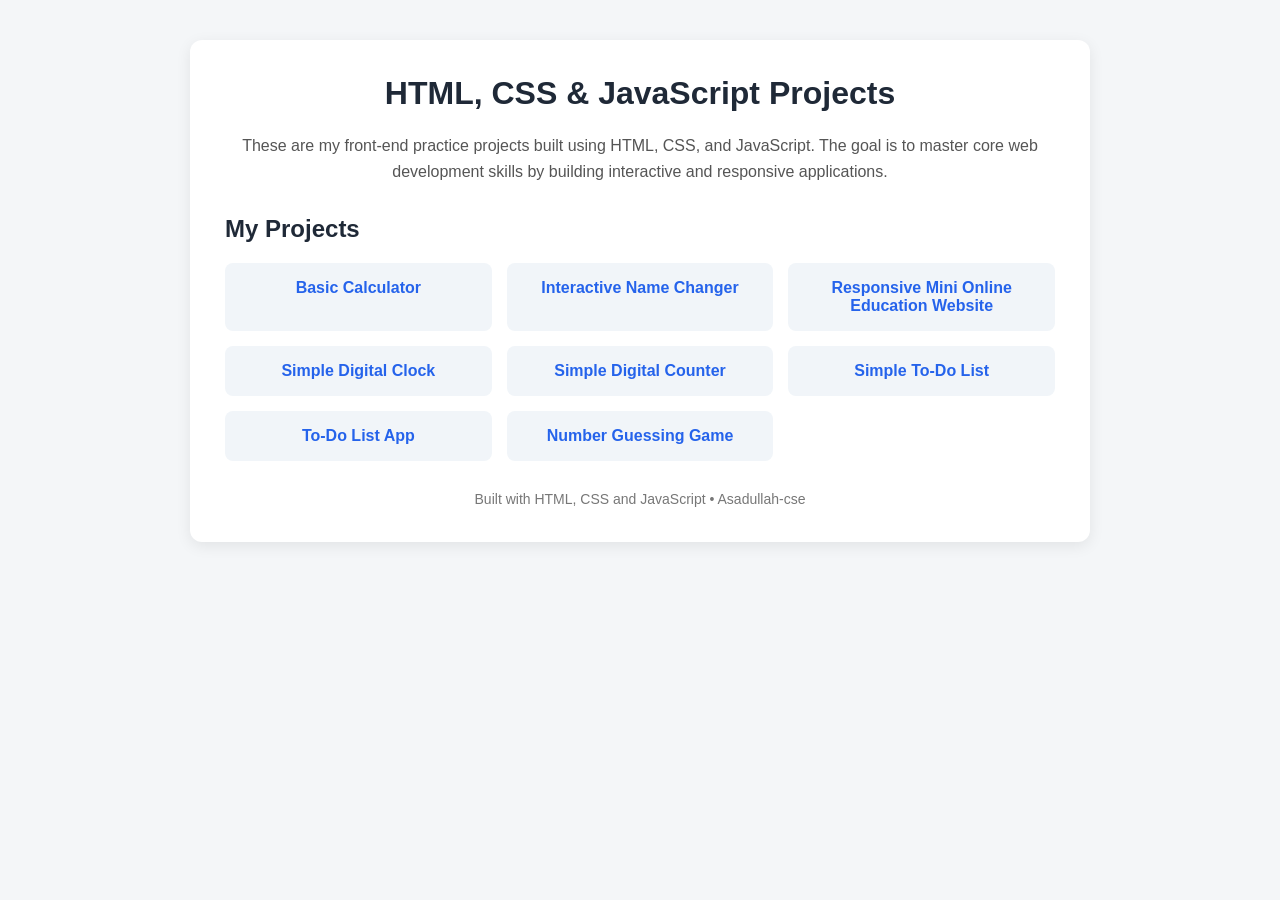
<file: index.html>
<!DOCTYPE html>
<html lang="en">
<head>
    <meta charset="UTF-8">
    <meta name="viewport" content="width=device-width, initial-scale=1.0">
    <title>HTML, CSS & JavaScript Projects | Asadullah-cse</title>

    <style>
        * {
            box-sizing: border-box;
        }

        body {
            margin: 0;
            padding: 40px 20px;
            font-family: Arial, sans-serif;
            background: #f4f6f8;
            color: #222;
        }

        .container {
            max-width: 900px;
            margin: auto;
            background: white;
            padding: 35px;
            border-radius: 12px;
            box-shadow: 0 4px 15px rgba(0, 0, 0, 0.08);
        }

        h1 {
            margin-top: 0;
            text-align: center;
            color: #1f2937;
        }

        p {
            text-align: center;
            line-height: 1.6;
            color: #555;
        }

        h2 {
            margin-top: 30px;
            color: #1f2937;
        }

        .projects {
            display: grid;
            grid-template-columns: repeat(auto-fit, minmax(220px, 1fr));
            gap: 15px;
            margin-top: 20px;
        }

        .projects a {
            display: block;
            padding: 16px;
            background: #f1f5f9;
            color: #2563eb;
            text-decoration: none;
            border-radius: 8px;
            font-weight: bold;
            text-align: center;
            transition: 0.2s;
        }

        .projects a:hover {
            background: #2563eb;
            color: white;
            transform: translateY(-2px);
        }

        footer {
            margin-top: 30px;
            text-align: center;
            font-size: 14px;
            color: #777;
        }

        @media (max-width: 600px) {
            body {
                padding: 20px 12px;
            }

            .container {
                padding: 25px 18px;
                border-radius: 10px;
            }

            h1 {
                font-size: 28px;
                line-height: 1.2;
            }

            p {
                font-size: 15px;
            }

            h2 {
                font-size: 21px;
            }

            .projects {
                grid-template-columns: 1fr;
                gap: 12px;
            }

            .projects a {
                padding: 14px 10px;
            }

            footer {
                font-size: 13px;
                line-height: 1.5;
            }
        }
    </style>
</head>

<body>

    <div class="container">

        <h1>HTML, CSS & JavaScript Projects</h1>

        <p>
            These are my front-end practice projects built using HTML, CSS, and JavaScript.
            The goal is to master core web development skills by building interactive
            and responsive applications.
        </p>

        <h2>My Projects</h2>

        <div class="projects">
            <a href="https://asadullah-cse.github.io/Projects-using-HTML-CSS-and-JavaScript/Basic%20Calculator/" target="_blank">Basic Calculator</a>

            <a href="https://asadullah-cse.github.io/Projects-using-HTML-CSS-and-JavaScript/Interactive%20Name%20Changer/" target="_blank">Interactive Name Changer</a>

            <a href="https://asadullah-cse.github.io/Projects-using-HTML-CSS-and-JavaScript/Responsive%20Mini%20Online%20Education%20Website/" target="_blank">
                Responsive Mini Online Education Website
            </a>

            <a href="https://asadullah-cse.github.io/Projects-using-HTML-CSS-and-JavaScript/Simple%20Digital%20Clock/" target="_blank">Simple Digital Clock</a>

            <a href="https://asadullah-cse.github.io/Projects-using-HTML-CSS-and-JavaScript/Simple%20Digital%20Counter/" target="_blank">Simple Digital Counter</a>

            <a href="https://asadullah-cse.github.io/Projects-using-HTML-CSS-and-JavaScript/Simple%20To-Do%20List/" target="_blank">Simple To-Do List</a>

            <a href="https://asadullah-cse.github.io/Projects-using-HTML-CSS-and-JavaScript/To-Do%20List%20App/" target="_blank">To-Do List App</a>

            <a href="https://asadullah-cse.github.io/Projects-using-HTML-CSS-and-JavaScript/Number%20Guessing%20Game/" target="_blank">Number Guessing Game</a>
        </div>

        <footer>
            Built with HTML, CSS and JavaScript • Asadullah-cse
        </footer>

    </div>

</body>
</html>
</file>
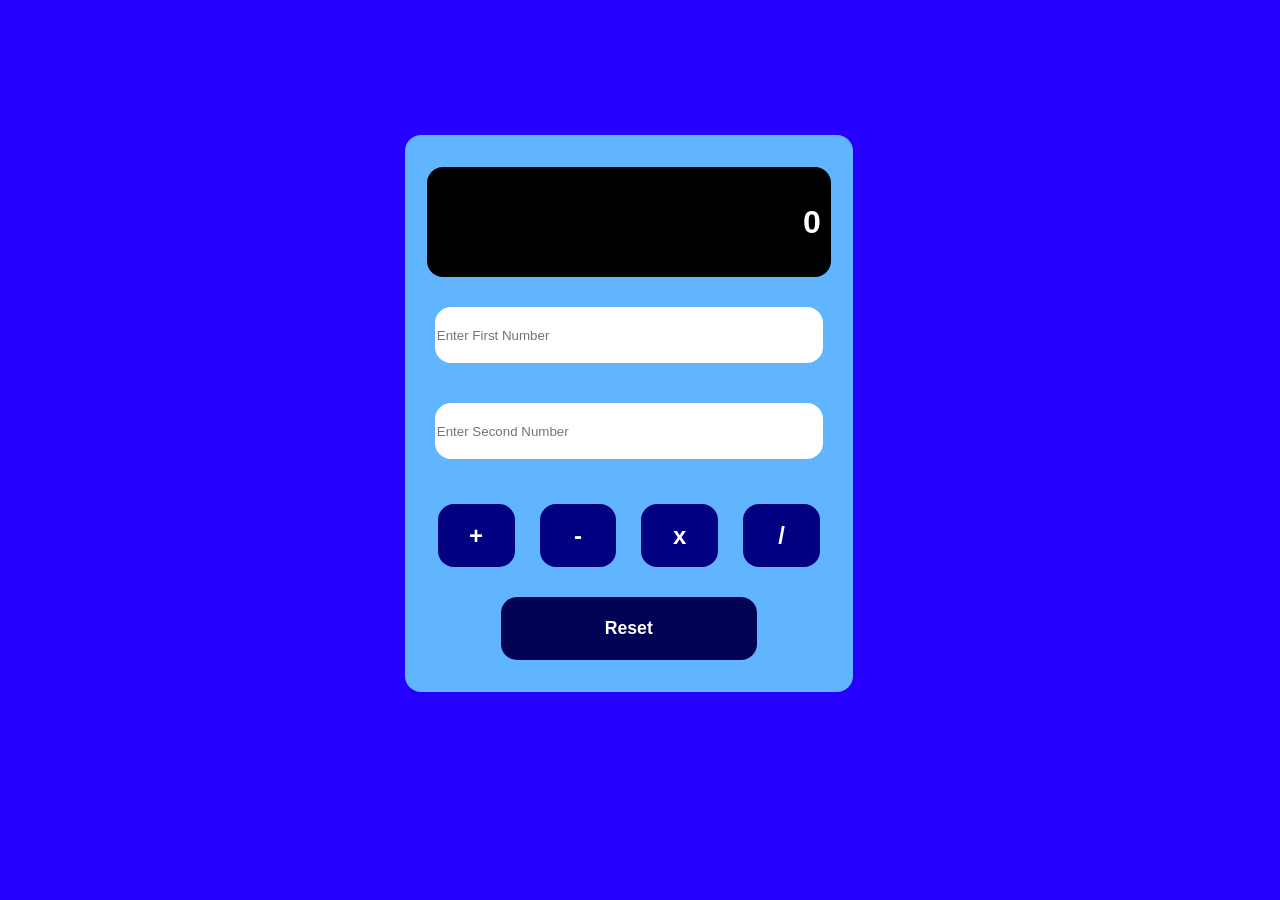
<file: Basic Calculator/index.html>
<!DOCTYPE html>
<html lang="en">

<head>
    <meta charset="UTF-8">
    <meta name="viewport" content="width=device-width, initial-scale=1.0">
    <title>Basic Calculator</title>
    <link rel="stylesheet" href="Basic Calculator.css">
</head>

<body>
    <div class="calc">
        <div class="result">
            <h1 id="Result">0</h1>
        </div>
        <div class="input">
            <input type="number" name="First" id="n1" placeholder="Enter First Number" class="TakeNumbers">
            <input type="number" name="Second" id="n2" placeholder="Enter Second Number" class="TakeNumbers">
        </div>
        <div class="opr">
            <input type="button" onclick="Add(n1.value,n2.value)" value="+" class="Operator">
            <input type="button" onclick="Subtract(n1.value,n2.value)" value="-" class="Operator">
            <input type="button" onclick="Multiply(n1.value,n2.value)" value="x" class="Operator">
            <input type="button" onclick="Divide(n1.value,n2.value)" value="/" class="Operator">
        </div>
        <button type="reset" onclick="Reset()" id="reset-btn">Reset</button>
    </div>
    <script src="Basic Calculator.js"></script>
</body>

</html>
</file>
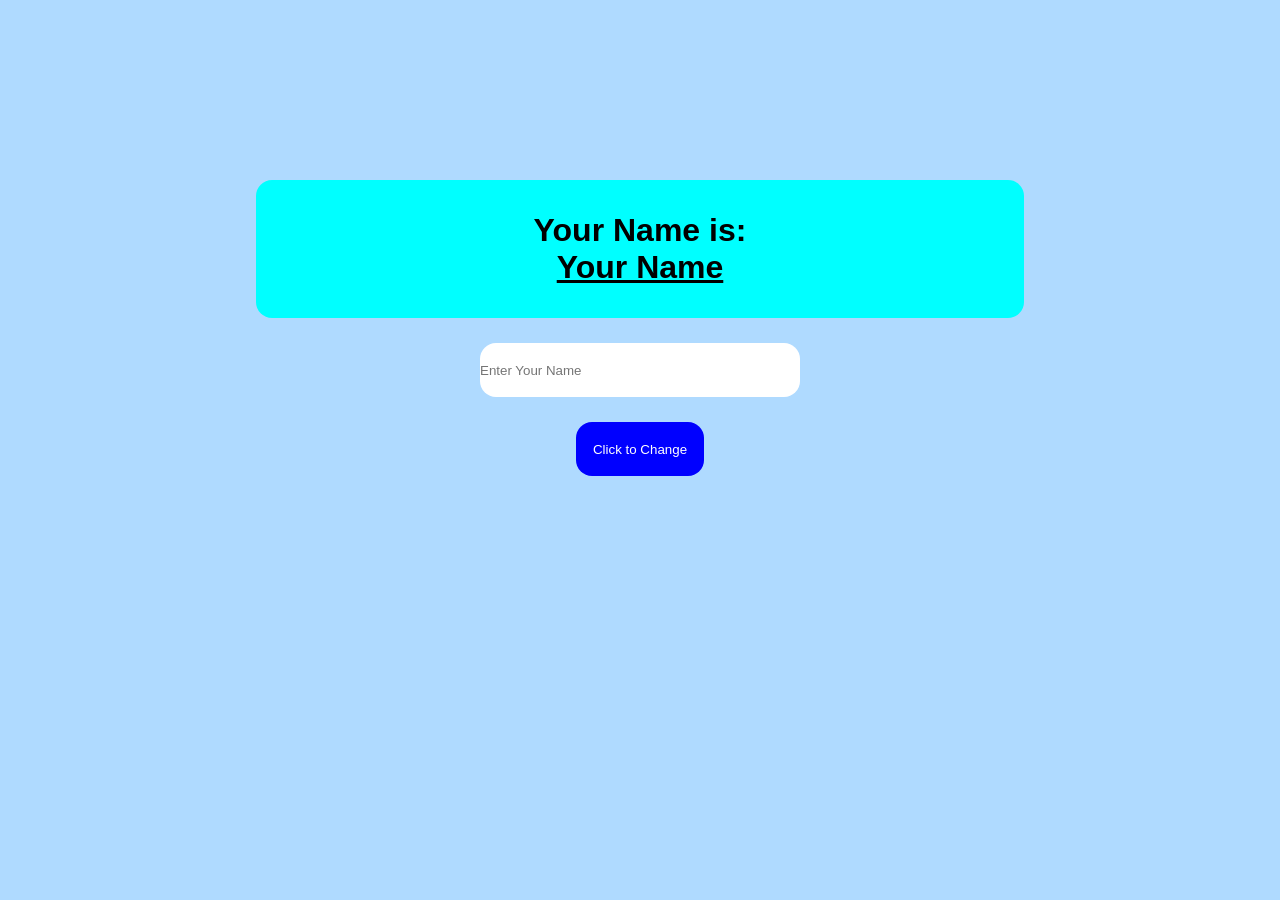
<file: Interactive Name Changer/index.html>
<!DOCTYPE html>
<html lang="en">

<head>
    <meta charset="UTF-8">
    <meta name="viewport" content="width=device-width, initial-scale=1.0">
    <link rel="stylesheet" href="Interactive Name Changer.css">
    <title>Interactive Name Changer</title>
</head>

<body>
    <div class="NameHold">
        <h1>Your Name is: </h1>
        <u>
            <h1 id="UserName">Your Name</h1>
        </u>
    </div>
    <div class="changebtn">
        <input type="text" name="Name" id="Name" placeholder="Enter Your Name">
        <button id="btn">Click to Change</button>
    </div>
    <script src="Interactive Name Changer.js"></script>
</body>

</html>
</file>
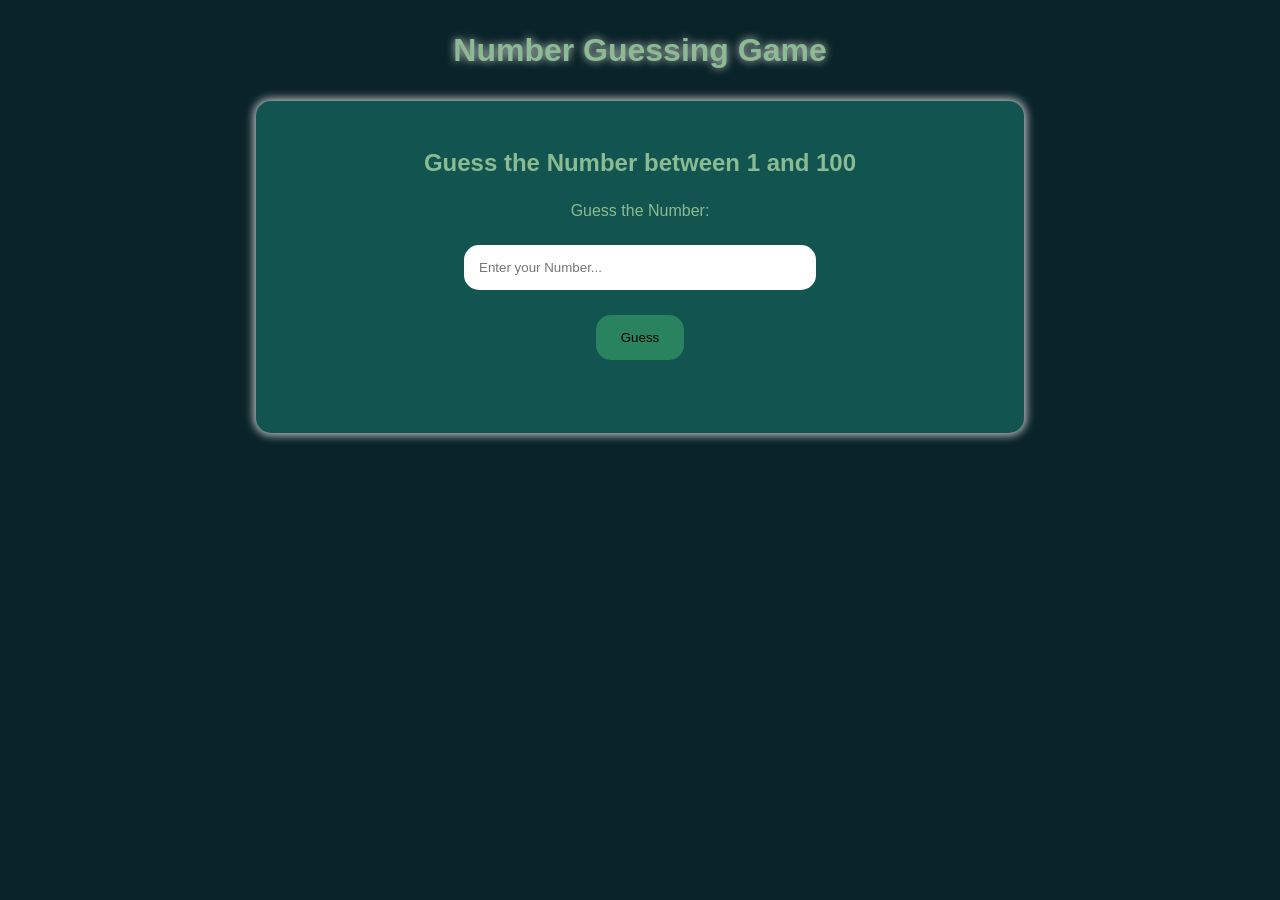
<file: Number Guessing Game/index.html>
<!DOCTYPE html>
<html lang="en">
<head>
    <meta charset="UTF-8">
    <meta name="viewport" content="width=device-width, initial-scale=1.0">
    <link rel="stylesheet" href="style.css">
    <title>Number Guessing Game</title>
</head>
<body>
    <header>
        <h1>Number Guessing Game</h1>
    </header>
    <main>
        <h2>Guess the Number between 1 and 100</h2>
        <label for="input-field">Guess the Number:</label>
        <input type="text" id="input-field" placeholder="Enter your Number...">
        <button id="guess-btn">Guess</button>
        
        <div class="guess-checker">  
        </div>
    </main>
</body>
<script src="script.js"></script>
</html>
</file>
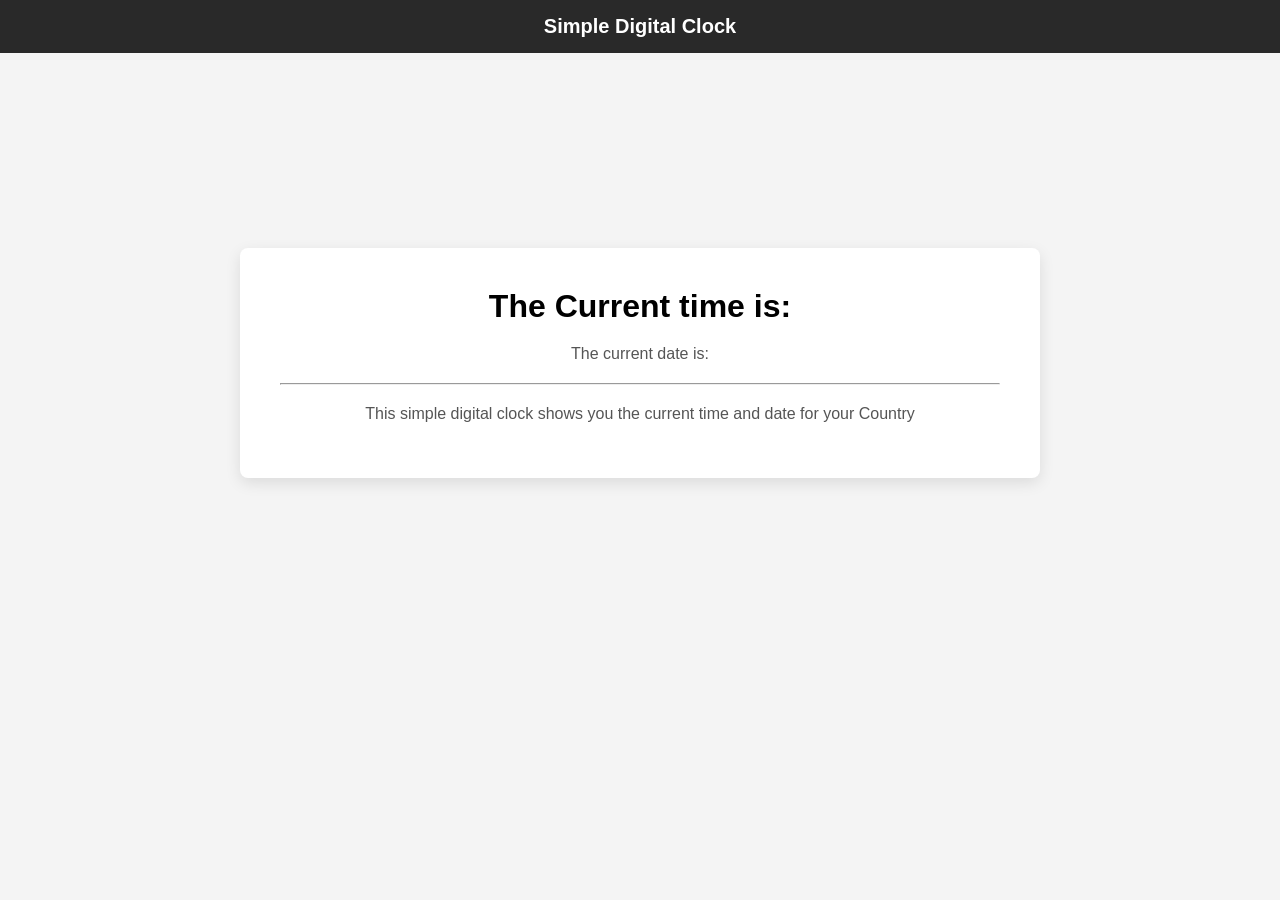
<file: Simple Digital Clock/index.html>
<!DOCTYPE html>
<html lang="en">

<head>
    <meta charset="UTF-8">
    <meta name="viewport" content="width=device-width, initial-scale=1.0">
    <link rel="stylesheet" href="Digital Clock.css">
    <title>Simple Digital Clock</title>

</head>

<body>

    <nav>
        <div class="logo">Simple Digital Clock</div>
    </nav>

    <main>
        <div class="container">
            <h1>The Current time is: <span id="time"></span></h1>
            <p>The current date is: <span id="date"></span></p>
            <hr>
            <p>This simple digital clock shows you the current time and date for your Country</p>
        </div>
    </main>

    <script src="Digital Clock.js"></script>

</body>

</html>
</file>
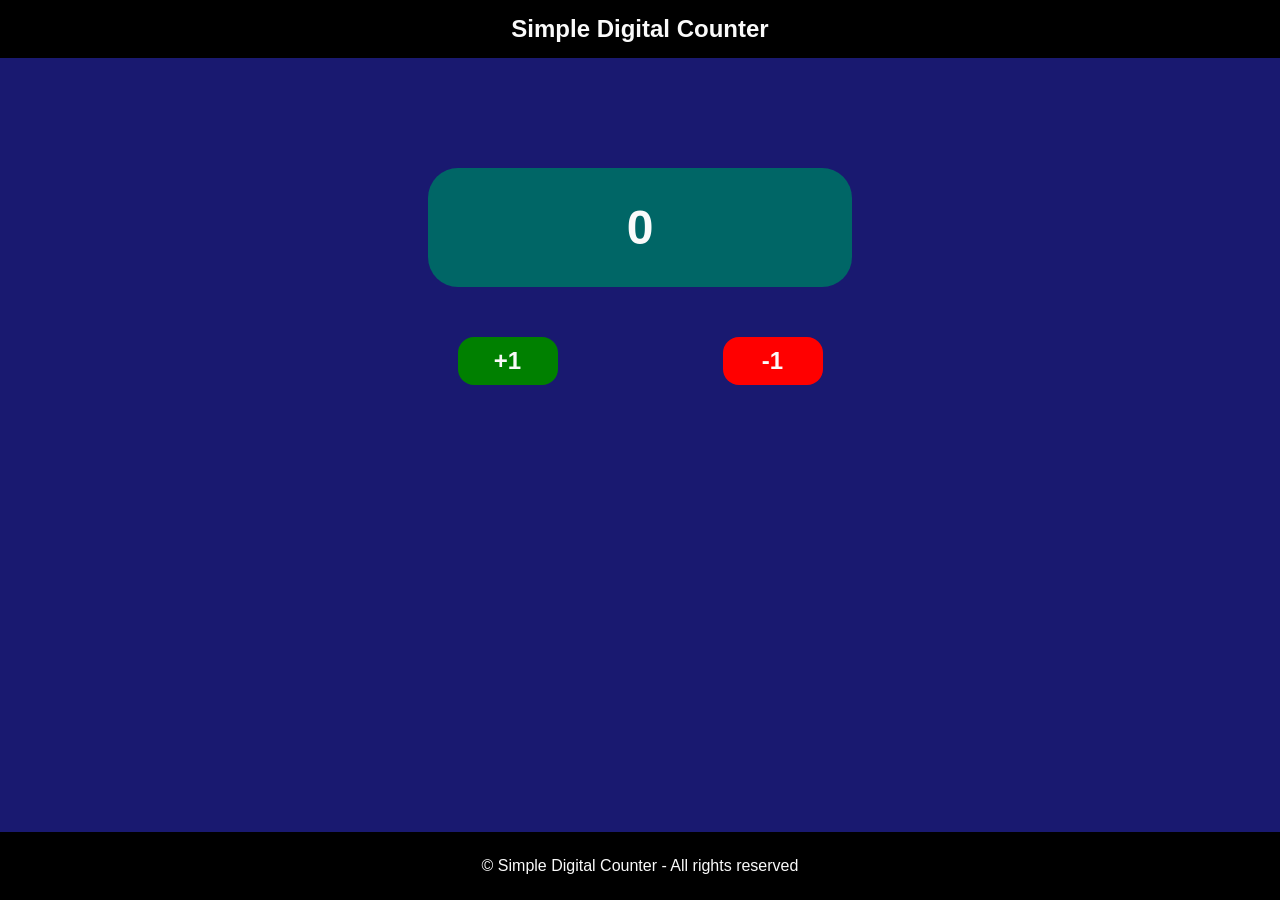
<file: Simple Digital Counter/index.html>
<!DOCTYPE html>
<html lang="en">

<head>
    <meta charset="UTF-8">
    <meta name="viewport" content="width=device-width, initial-scale=1.0">
    <link rel="stylesheet" href="Counter.css">
    <title>Simple Digital Counter</title>
</head>

<body>
    <header>
        <nav>
            <h1>Simple Digital Counter</h1>
        </nav>
    </header>
    <main>
        <div class="counter">
            <div class="count-result">
                <h1 id="HeadCount">0</h1>
            </div>
            <div class="buttons">
                <button id="Inc" class="counter-btn">+1</button>
                <button id="Dec" class="counter-btn">-1</button>
            </div>
        </div>
    </main>
    <footer>&copy Simple Digital Counter - All rights reserved</footer>
    <script src="Counter.js"></script>
</body>

</html>
</file>
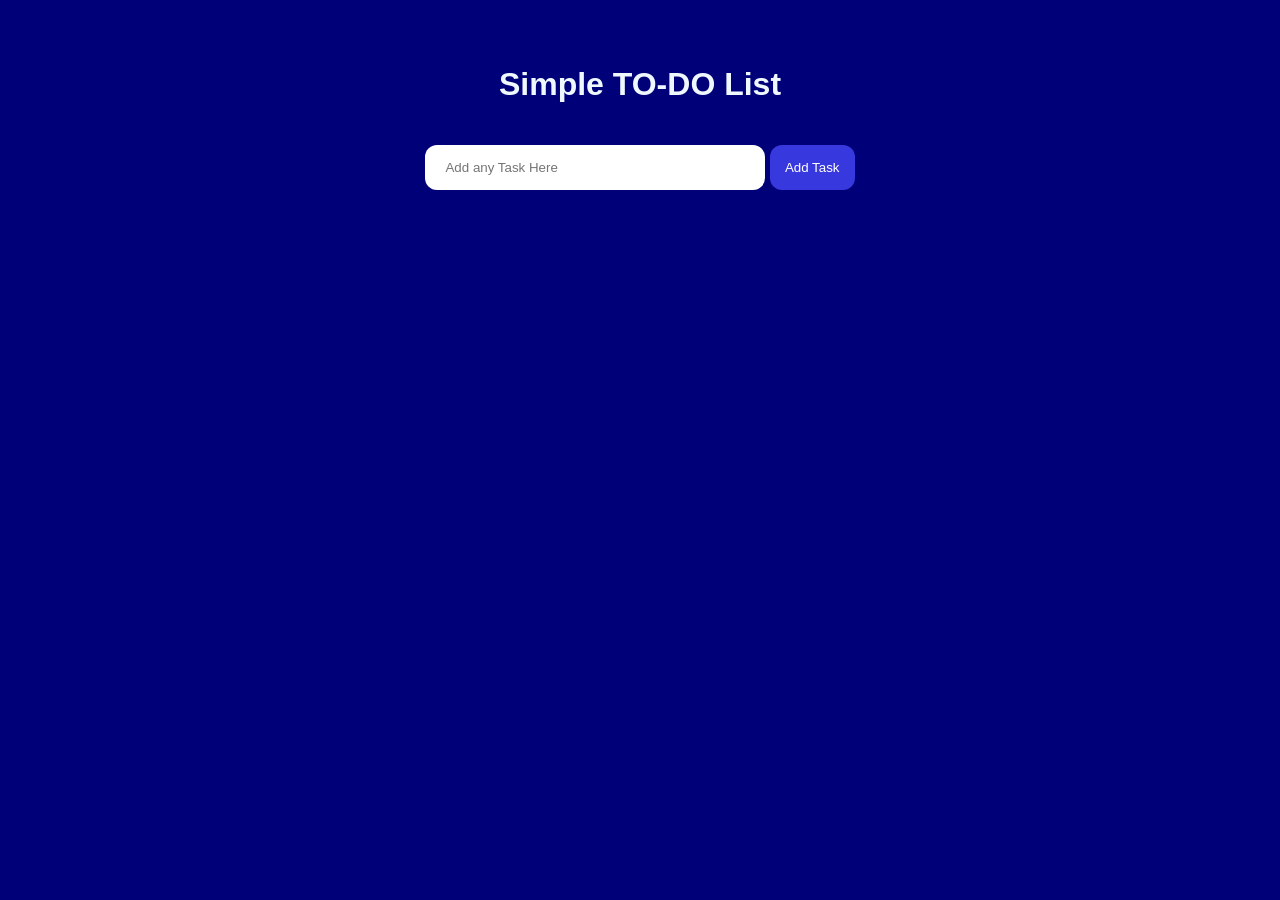
<file: Simple To-Do List/index.html>
<!DOCTYPE html>
<html lang="en">

<head>
    <meta charset="UTF-8">
    <meta name="viewport" content="width=device-width, initial-scale=1.0">
    <link rel="stylesheet" href="style.css">
    <title>Simple To Do List</title>
</head>

<body>
    <h1>Simple TO-DO List</h1>
    <div>
        <input type="text" id="t1" placeholder="Add any Task Here">
        <button id="Add">Add Task</button>
    </div>
    <ul class="list"></ul>
    <script src="script.js"></script>
</body>

</html>
</file>
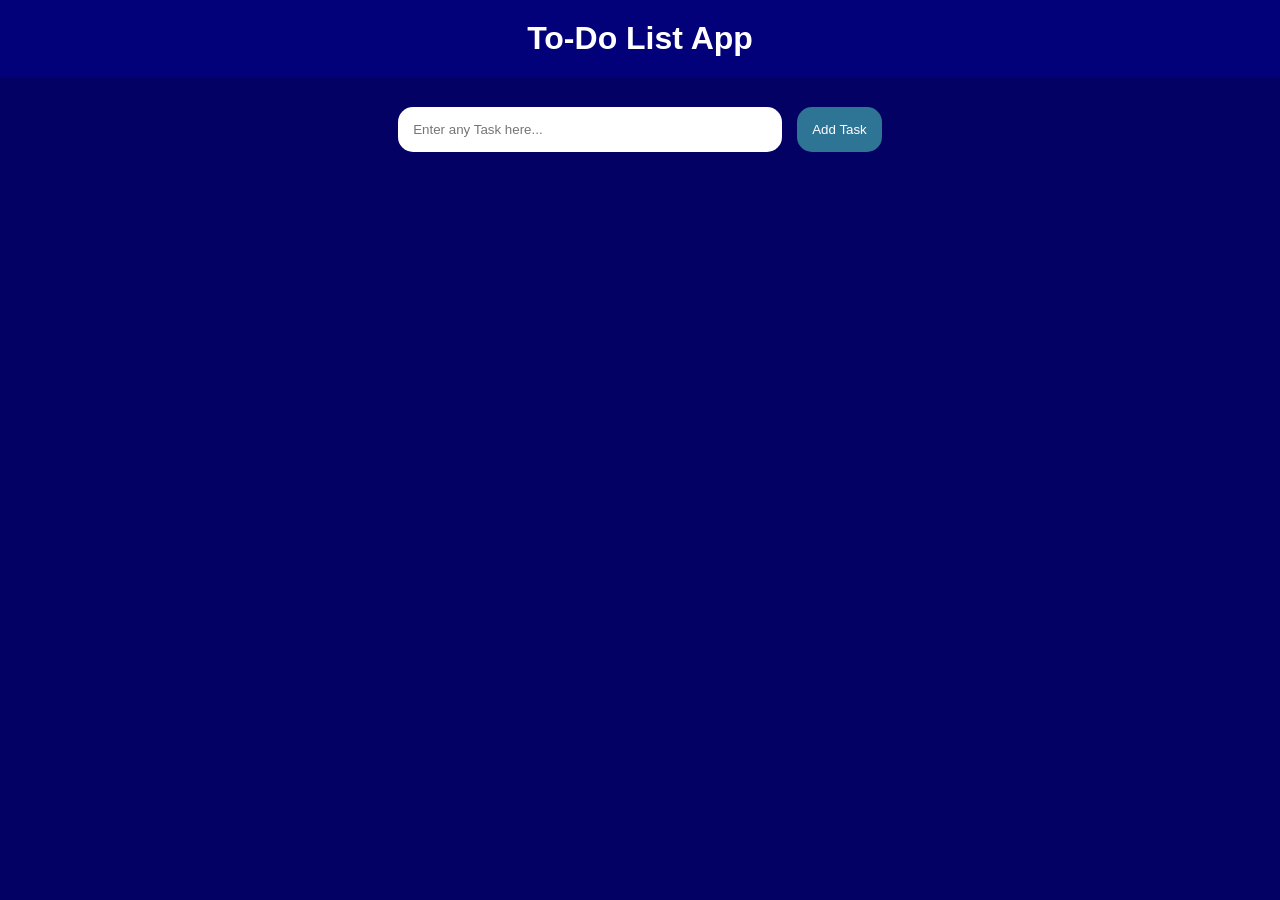
<file: To-Do List App/index.html>
<!DOCTYPE html>
<html lang="en">

<head>
    <meta charset="UTF-8">
    <meta name="viewport" content="width=device-width, initial-scale=1.0">
    <link rel="stylesheet" href="style.css">
    <title>To-Do List App</title>
</head>

<body>
    <header>
        <h1>To-Do List App</h1>
    </header>
    <main>
        <section id="add-task">
            <input type="text" placeholder="Enter any Task here..." id="input">
            <button id="add-btn">Add Task</button>
        </section>
        <section id="todo-lists">
            <ul id="list">
            </ul>
        </section>
    </main>
    <script src="script.js"></script>
</body>

</html>
</file>
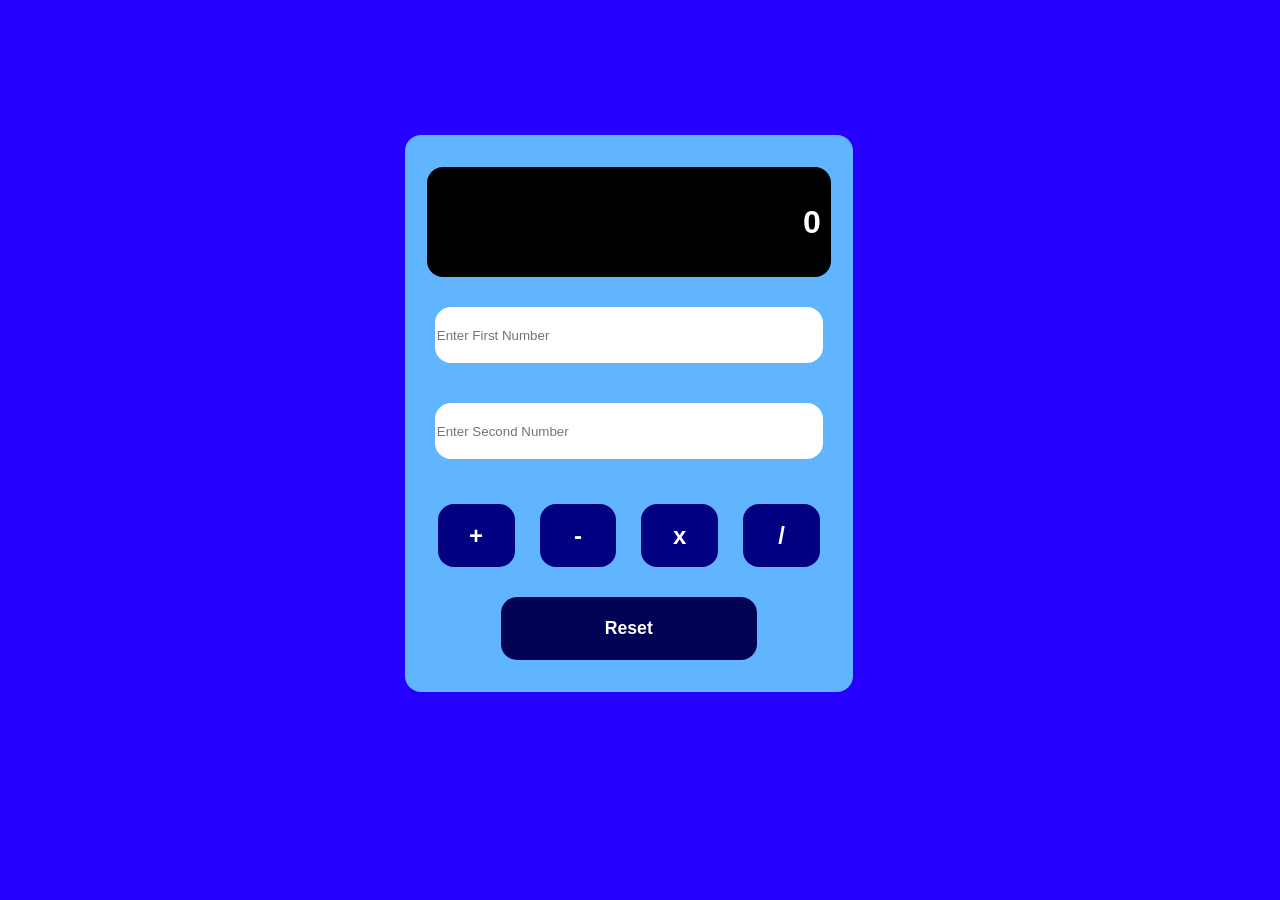
<file: Basic Calculator/Basic Calculator.html>
<!DOCTYPE html>
<html lang="en">

<head>
    <meta charset="UTF-8">
    <meta name="viewport" content="width=device-width, initial-scale=1.0">
    <title>Basic Calculator</title>
    <link rel="stylesheet" href="Basic Calculator.css">
</head>

<body>
    <div class="calc">
        <div class="result">
            <h1 id="Result">0</h1>
        </div>
        <div class="input">
            <input type="number" name="First" id="n1" placeholder="Enter First Number" class="TakeNumbers">
            <input type="number" name="Second" id="n2" placeholder="Enter Second Number" class="TakeNumbers">
        </div>
        <div class="opr">
            <input type="button" onclick="Add(n1.value,n2.value)" value="+" class="Operator">
            <input type="button" onclick="Subtract(n1.value,n2.value)" value="-" class="Operator">
            <input type="button" onclick="Multiply(n1.value,n2.value)" value="x" class="Operator">
            <input type="button" onclick="Divide(n1.value,n2.value)" value="/" class="Operator">
        </div>
        <button type="reset" onclick="Reset()" id="reset-btn">Reset</button>
    </div>
    <script src="Basic Calculator.js"></script>
</body>

</html>
</file>
<file: Basic Calculator/Basic Calculator.css>
body {
    background-color: rgb(38, 0, 255);
    font-family: sans-serif;
}

.result{
    margin-bottom: 30px;
    width: 30vw;
    height: 10vh;
    background-color: black;
    color: white;
    display: flex;
    justify-content: flex-end;
    align-items: center;
    padding: 10px 10px;
    border: none;
    border-radius: 16px;
}

#result{
    font-size: 3rem;
}

.calc{
    background-color: rgb(97, 181, 255);
    margin-top: 15vh;
    margin-left: 31vw;
    padding: 32px 32px;
    display: flex;
    flex-direction: column;
    align-items: center;
    justify-content: center;
    max-width: 30vw;
    border: none;
    border-radius: 16px;
}

.input{
    display: flex;
    flex-direction: column;
    align-items: center;
    justify-content: center;
    gap: 40px;
}

.TakeNumbers{
    height: 6vh;
    width: 30vw;
    border: none;
    border-radius: 16px;
}

.opr {
    display: flex;
    gap: 25px;
    justify-content: center;
    align-items: center;
    margin: 5vh auto auto auto;
}

.Operator {
    background-color: rgb(1, 1, 129);
    color: white;
    width: 6vw;
    height: 7vh;
    border: none;
    border-radius: 16px;
    font-weight: bolder;
    font-size: 1.5rem;
}

.Operator:hover{
    background-color: rgb(45, 45, 254);
}

#reset-btn{
    margin-top: 30px;
    background-color: rgb(3, 3, 85);
    color: white;
    width: 20vw;
    height: 7vh;
    border: none;
    border-radius: 16px;
    font-weight: bolder;
    font-size: 1.1rem;
}

#reset-btn:hover{
    background-color: rgb(68, 68, 250);
}
</file>
<file: Interactive Name Changer/Interactive Name Changer.css>
* {
    margin: 0;
    padding: 0;
    box-sizing: border-box;
}

body {
    text-align: center;
    background-color: rgb(175, 218, 255);
    font-family: sans-serif;
    vertical-align: middle;
}

.NameHold {
    margin: 20vh auto auto auto;
    padding: 32px 32px;
    background-color: aqua;
    width: 60vw;
    border: none;
    border-radius: 16px;
}

.changebtn {
    display: flex;
    flex-direction: column;
    align-items: center;
    justify-content: center;
    gap: 25px;
}

#Name {
    margin-top: 25px;
    height: 6vh;
    width: 25vw;
    border: none;
    border-radius: 16px;
}

#btn {
    background-color: blue;
    color: white;
    height: 6vh;
    width: 10vw;
    border: none;
    border-radius: 16px;
}

#btn:hover {
    background-color: rgb(83, 83, 255);
}
</file>
<file: Number Guessing Game/style.css>
*{
    margin: 0;
    padding: 0;
    box-sizing: border-box;
    font-family: sans-serif;
}

body{
    background-color: #092328;
    color: #8BBB92;
}

header{
    padding: 2rem 1rem;
}

header h1{
    text-align: center;
    text-shadow: 0 0 8px #ccc;
}

main{
    background-color: #12544F;
    width: 60vw;
    margin: auto;
    display: flex;
    flex-direction: column;
    align-items: center;
    gap: 25px;
    border: none;
    border-radius: 15px;
    padding: 3rem 2rem;
    box-shadow: 0 0 10px 2px #ccc;
}

main > input{
    padding: 15px;
    width: 50%;
    border: none;
    border-radius: 15px;
    outline: none;
}

main > input:focus{
    outline: 2px solid #092328;
}

main > button{
    background-color: #2A835F;
    padding: 15px 25px;
    border: none;
    border-radius: 15px;
}

main > button:hover{
    background-color: #048d56;
    cursor: pointer;
    outline: 1px solid #333;
}

@media (max-width: 800px) {
    main > input{
        width: 80%;
    }
}

@media (max-width: 510px) {
    main{
        width: 80vw;
    }
    main > input{
        width: 90%;
    }
}
</file>
<file: Simple Digital Clock/Digital Clock.css>
* {
            margin: 0;
            padding: 0;
            box-sizing: border-box;
            font-family: sans-serif;
        }

        body {
            background: #f4f4f4;
        }

        nav {
            background: #292929;
            padding: 15px 40px;
            display: flex;
            justify-content: center;
            align-items: center;
            color: white;
            position: relative;
        }

        .logo {
            font-size: 20px;
            font-weight: bold;
        }

        main {
            padding: 60px 20px;
        }

        .container {
            background: white;
            padding: 40px;
            max-width: 800px;
            margin: auto;
            margin-top: 15vh;
            border-radius: 8px;
            box-shadow: 0 5px 15px rgba(0, 0, 0, 0.1);
            text-align: center;
        }

        .container h1 {
            margin-bottom: 20px;
        }

        .container p {
            margin: 15px 0;
            color: #555;
        }

        .container hr {
            margin: 20px 0;
        }
</file>
<file: Simple Digital Counter/Counter.css>
* {
    margin: 0;
    padding: 0;
    box-sizing: border-box;
    font-family: 'Segoe UI', Tahoma, Geneva, Verdana, sans-serif;
}

body {
    background-color: #191970;
    color: #FAFAFA;
}

header {
    background-color: black;
    text-align: center;
}

nav {
    padding: 15px 15px;
}

main {
    padding: 60px;
}

.counter {
    display: flex;
    flex-direction: column;
    align-items: center;
    gap: 50px;
    padding: 50px;
}

.count-result {
    text-align: center;
    padding: 32px;
    width: 40%;
    min-height: 10vh;
    margin: auto;
    background-color: #006666;
    border: none;
    border-radius: 30px;

}

.counter h1 {
    font-size: 3rem;
}

.buttons {
    width: 50%;
    margin: auto;
    display: flex;
    align-items: center;
    justify-content: space-around;
}

.counter-btn {
    color: #FAFAFA;
    padding: 10px 30px;
    width: 100px;
    border: none;
    border-radius: 16px;
    font-size: 1.5rem;
    font-weight: bold;
}

#Inc {
    background-color: green;
}

#Inc:hover {
    background-color: #00CC00;
    cursor: pointer;
}

#Dec {
    background-color: red;
}

#Dec:hover {
    background-color: #fd4e4e;
    cursor: pointer;
}

footer {
    background-color: black;
    text-align: center;
    padding: 25px 25px;
    position: absolute;
    bottom: 0;
    width: 100%;
}

@media(max-width: 900px){

    main {
    padding: 50px 20px;
}

    .counter{
        padding: 50px 25px;
    }

    .count-result{
        width: 60%;
    }

    .buttons{
        width: 90%;
    }

}

@media(max-width: 550px){

    main {
    padding: 50px 5px;
}

    .count-result{
        width: 80%;
    }

}
</file>
<file: Simple To-Do List/style.css>
body {
    margin-top: 5vh;
    background-color: rgb(0, 0, 121);
    color: aliceblue;
    display: flex;
    flex-direction: column;
    align-items: center;
    justify-content: center;
    gap: 20px;
    font-family: 'Segoe UI', Tahoma, Geneva, Verdana, sans-serif;
}

#t1 {
    width: 300px;
    padding: 15px 20px;
    outline: none;
    border: none;
    border-radius: 12px;
}

#Add {
    background-color: rgb(56, 56, 223);
    color: white;
    padding: 15px 15px;
    border: none;
    border-radius: 12px;
}

#Add:hover {
    background-color: rgb(92, 92, 255);
    cursor: pointer;
}

.list {
    background-color: blue;
    width: 60%;
    border: none;
    border-radius: 12px;

}

.list li {
    background-color: rgb(45, 31, 137);
    font-size: 1.2rem;
    color: white;
    padding: 10px 10px;
    margin: 10px 40px 10px 0px;
    list-style-type: none;
    border: none;
    border-radius: 12px;
}
</file>
<file: To-Do List App/style.css>
*{
    margin: 0;
    padding: 0;
    box-sizing: border-box;
    font-family: sans-serif;
}

body{
    background-color: #030164;
    color: white;
}

header{
    background-color: #030179;
    padding: 20px;
}
h1{
    text-align: center;
}

section{
    width: 80vw;
    margin: 30px auto;
}

#add-task{
    display: flex;
    align-items: center;
    justify-content: center;
    gap: 15px;
}

#input{
    padding: 15px;
    outline: none;
    border: none;
    border-radius: 15px;
    width: 30vw;
}

#input:focus{
    outline: 2px solid rgb(0, 115, 255);
}

#add-btn{
    background-color: #2D7495;
}

#add-btn:hover{
    background-color: #055e86;
    cursor: pointer;
}

#todo-lists{
    width: 60vw;
    background-color: #363199;
    border-radius: 10px;
}

#todo-lists #list{
    width: 100%;
    list-style-type: none;
    list-style-position: inside;
}

#todo-lists #list li{
    display: flex;
    align-items: center;
    gap: 20px;
    padding: 10px;
}

#todo-lists #list li span {
    flex: 1;
    overflow-wrap: anywhere;
}

button{
    padding: 15px;
    color: white;
    border: none;
    border-radius: 15px;
}

.edit-btn{
    background-color: green;
}

.edit-btn:hover{
    background-color: rgb(5, 174, 5);
    cursor: pointer;
}

.del-btn{
    background-color: red;
}

.del-btn:hover{
    background-color: rgb(255, 70, 70);
    cursor: pointer;
}

@media(max-width: 800px){
    section{
        width: 95vw;
    }
    #input{
        width: 45vw;
    }
    #todo-lists{
        width: 80vw;
    }
}

@media(max-width: 500px){
    section{
        width: 100vw;
    }
    #input{
        width: 70vw;
    }
    #todo-lists{
        width: 100vw;
    }
}
</file>
